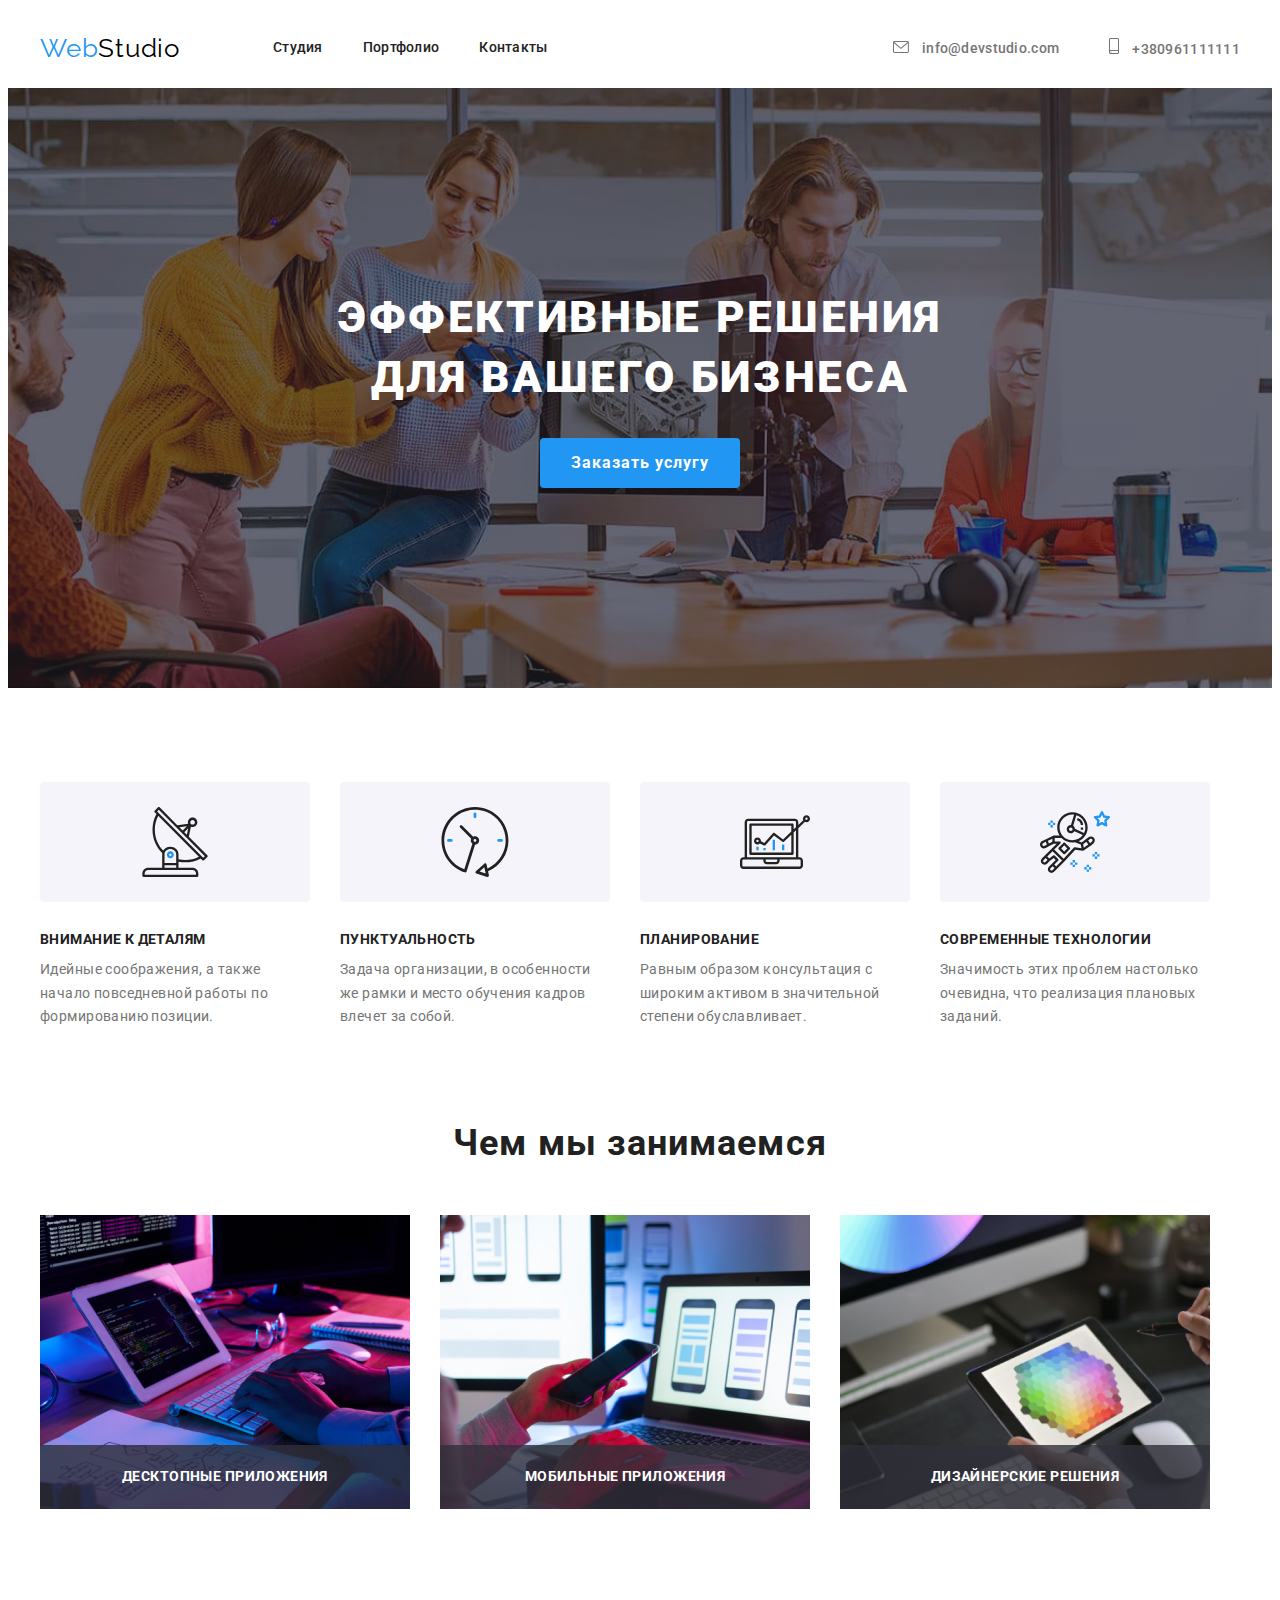
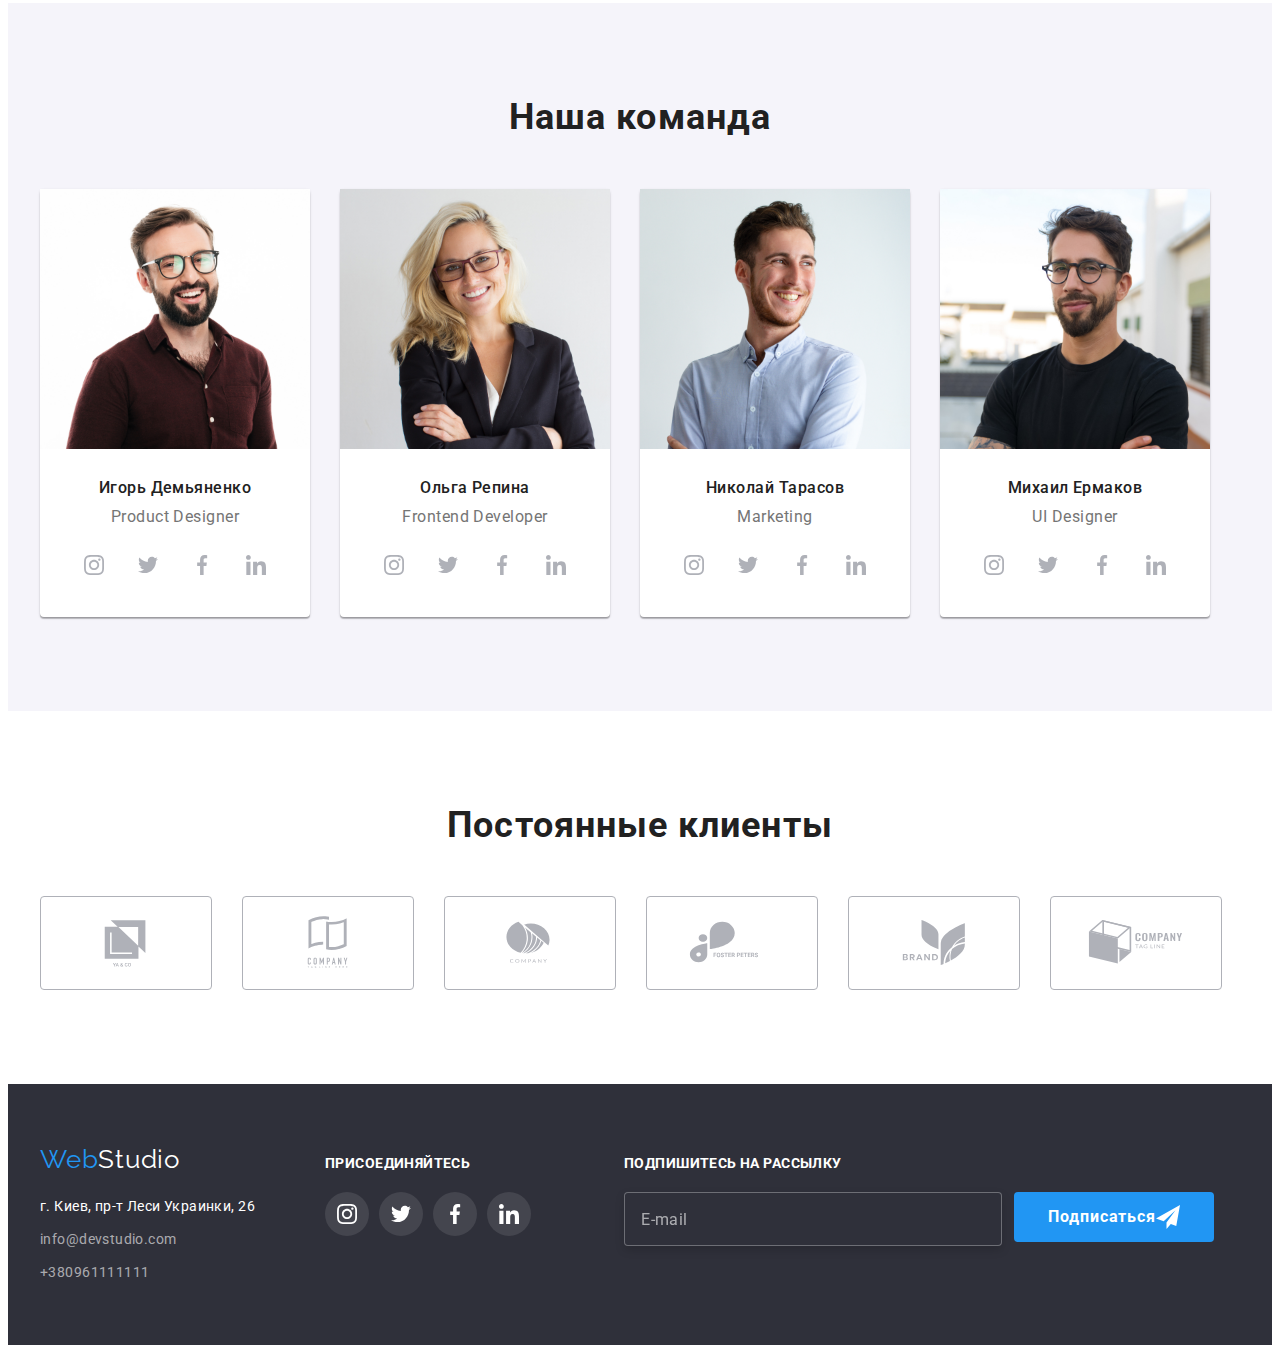
<file: index.html>
<!DOCTYPE html>
<html lang="ru">
  <head>
    <meta charset="UTF-8" />
    <meta http-equiv="X-UA-Compatible" content="IE=edge" />
    <meta name="viewport" content="width=device-width, initial-scale=1.0" />
    <title>Студия</title>
    <link
      rel="stylesheet"
      href="https://cdnjs.cloudflare.com/ajax/libs/modern-normalize/1.1.0/modern-normalize.min.css"
      integrity="sha512-wpPYUAdjBVSE4KJnH1VR1HeZfpl1ub8YT/NKx4PuQ5NmX2tKuGu6U/JRp5y+Y8XG2tV+wKQpNHVUX03MfMFn9Q=="
      crossorigin="anonymous"
      referrerpolicy="no-referrer"
    />
    <link rel="preconnect" href="https://fonts.googleapis.com" />
    <link rel="preconnect" href="https://fonts.gstatic.com" crossorigin />
    <link
      href="https://fonts.googleapis.com/css2?family=Oleo+Script&family=Raleway:wght@700&family=Roboto:wght@400;500;700;900&display=swap"
      rel="stylesheet"
    />
    <link
    rel="stylesheet"
    href="https://cdnjs.cloudflare.com/ajax/libs/animate.css/4.1.1/animate.min.css"
    />

    <link rel="stylesheet" href="./css/style.css" />
  </head>
  <body>
    <!--Header-->
      <header class="header">
      <div class="line-header">
      <div class="container main-nav">
        <a href="" class="logo link animate__animated animate__heartBeat">
            <span class="logo-blue">Web</span>Studio</a>
        <nav class="site-nav">
          <ul class="nav-list list">
            <li class="item">
              <a href="" class="nav-link underline link">Студия</a>
            </li>
            <li class="item">
              <a href="./portfolio.html" class="nav-link underline link">Портфолио</a>
            </li>
            <li class="item">
              <a href="" class="nav-link underline link">Контакты</a>
            </li>
          </ul>
        </nav>
        <ul class="contacts-list list">
          <li class="item">
            <a href="mailto:info@devstudio.com" class="contacts-link link"
              >
                      <svg class="contacts-icon" width="16" height="12">
                        <use href="./images/icons.svg#icon-envelope"></use>
                      </svg>
              info@devstudio.com</a
            >
          </li>
          <li class="item">
            <a href="tel:+380961111111" class="contacts-link link"
              > 
              <svg class="contacts-icon" width="10" height="16">
                        <use href="./images/icons.svg#icon-smartphone"></use>
                      </svg>
              +380961111111</a
            >
          </li>
        </ul
        </div> 
        </div>
    </header>

    <main>
      <!--Hero-->
      <div>
        <section class="hero">
          <div class="container">
            <div class="hero-content">
            <h1 class="hero-title">ЭФФЕКТИВНЫЕ РЕШЕНИЯ ДЛЯ ВАШЕГО БИЗНЕСА</h1>
            <button type="button" class="hero-button" data-modal-open>Заказать услугу</button>
            </div>
          </div>
        </section>
      </div>

      <!--About-->
      <section class="about">
        <div class="container">
          <ul class="about-list list">
            <li class="about-item">
              <div class="about-box">
              <svg class="about-icon" width="70" height="70">
                        <use href="./images/icons.svg#icon-antenna"></use>
                      </svg>
                      </div>
              <h3 class="about-title">ВНИМАНИЕ К ДЕТАЛЯМ</h3>
              <p class="about-text">
                Идейные соображения, а также начало повседневной работы по
                формированию позиции.
              </p>
            </li>
            <li class="about-item">
              <div class="about-box">
              <svg class="about-icon" width="70" height="70">
                        <use href="./images/icons.svg#icon-clock"></use>
                      </svg>
                      </div>
              <h3 class="about-title">ПУНКТУАЛЬНОСТЬ</h3>
              <p class="about-text">
                Задача организации, в особенности же рамки и место обучения
                кадров влечет за собой.
              </p>
            </li>
            <li class="about-item">
              <div class="about-box">
              <svg class="about-icon" width="70" height="70">
                        <use href="./images/icons.svg#icon-diagram"></use>
                      </svg>
                      </div>
              <h3 class="about-title">ПЛАНИРОВАНИЕ</h3>
              <p class="about-text">
                Равным образом консультация с широким активом в значительной
                степени обуславливает.
              </p>
            </li>
            <li class="about-item">
              <div class="about-box">
              <svg class="about-icon" width="70" height="70">
                        <use href="./images/icons.svg#icon-astronaut"></use>
                      </svg>
                      </div>
              <h3 class="about-title">СОВРЕМЕННЫЕ ТЕХНОЛОГИИ</h3>
              <p class="about-text">
                Значимость этих проблем настолько очевидна, что реализация
                плановых заданий.
              </p>
            </li>
          </ul>
        </div>
      </section>
      <!--Skills-->
      <section class="skills">
        <div class="container">
          <h2 class="skills-title test">Чем мы занимаемся</h2>
          <ul class="skills-list list">
            <li class="skills-item">
              <img src="./images/box1.jpg" alt="box1" width="370" />
              <p class="skills-top-text">ДЕСКТОПНЫЕ ПРИЛОЖЕНИЯ</p>
            </li>
            <li class="skills-item">
              <img src="./images/box2.jpg" alt="box2" width="370" />
              <p class="skills-top-text">МОБИЛЬНЫЕ ПРИЛОЖЕНИЯ</p>
            </li>
            <li class="skills-item">
              <img src="./images/box3.jpg" alt="box3" width="370" />
              <p class="skills-top-text">ДИЗАЙНЕРСКИЕ РЕШЕНИЯ</p>
            </li>
          </ul>
        </div>
      </section>

      <!--Team-->

      <section class="team">
        <div class="container">
          <h2 class="team-title">Наша команда</h2>
          <ul class="team-list list">
            <li class="team-item">
              <img src="./images/team1.jpg" alt="team1" width="270" />
                <div class="team-container">
              <h3 class="team-name">Игорь Демьяненко</h3>
              <p class="team-text">Product Designer</p>
              <ul class="team-socials-list list">
                  <li class="team-socials-item">
                    <a href="" class="team-socials-link">
                      <svg class="team-socials-icon" width="20" height="20">
                        <use href="./images/icons.svg#icon-instagram"></use>
                      </svg>
                    </a>
                  </li>
                  <li class="team-socials-item">
                    <a href="" class="team-socials-link">
                      <svg class="team-socials-icon" width="20" height="20">
                        <use href="./images/icons.svg#icon-twitter"></use>
                      </svg>
                    </a>
                    </a>
                  </li>
                  <li class="team-socials-item">
                    <a href="" class="team-socials-link">
                      <svg class="team-socials-icon" width="20" height="20">
                        <use href="./images/icons.svg#icon-facebook"></use>
                      </svg>
                    </a>
                  </li>
                  <li class="team-socials-item">
                    <a href="" class="team-socials-link">
                      <svg class="team-socials-icon" width="20" height="20">
                        <use href="./images/icons.svg#icon-linkedin"></use>
                      </svg>
                    </a>
                  </li>
                </ul>
              </div>
            </li>
            <li class="team-item">
              <img src="./images/team2.jpg" alt="team2" width="270" />
              <div class="team-container">
              <h3 class="team-name">Ольга Репина</h3>
              <p class="team-text">Frontend Developer</p>
               <ul class="team-socials-list list">
                  <li class="team-socials-item">
                    <a href="" class="team-socials-link">
                      <svg class="team-socials-icon" width="20" height="20">
                        <use href="./images/icons.svg#icon-instagram"></use>
                      </svg>
                    </a>
                  </li>
                  <li class="team-socials-item">
                    <a href="" class="team-socials-link">
                      <svg class="team-socials-icon" width="20" height="20">
                        <use href="./images/icons.svg#icon-twitter"></use>
                      </svg>
                    </a>
                    </a>
                  </li>
                  <li class="team-socials-item">
                    <a href="" class="team-socials-link">
                      <svg class="team-socials-icon" width="20" height="20">
                        <use href="./images/icons.svg#icon-facebook"></use>
                      </svg>
                    </a>
                  </li>
                  <li class="team-socials-item">
                    <a href="" class="team-socials-link">
                      <svg class="team-socials-icon" width="20" height="20">
                        <use href="./images/icons.svg#icon-linkedin"></use>
                      </svg>
                    </a>
                  </li>
                </ul>
              </div>
            </li>
            <li class="team-item">
              <img src="./images/team3.jpg" alt="team3" width="270" />
              <div class="team-container">
              <h3 class="team-name">Николай Тарасов</h3>
              <p class="team-text">Marketing</p>
               <ul class="team-socials-list list">
                  <li class="team-socials-item">
                    <a href="" class="team-socials-link">
                      <svg class="team-socials-icon" width="20" height="20">
                        <use href="./images/icons.svg#icon-instagram"></use>
                      </svg>
                    </a>
                  </li>
                  <li class="team-socials-item">
                    <a href="" class="team-socials-link">
                      <svg class="team-socials-icon" width="20" height="20">
                        <use href="./images/icons.svg#icon-twitter"></use>
                      </svg>
                    </a>
                    </a>
                  </li>
                  <li class="team-socials-item">
                    <a href="" class="team-socials-link">
                      <svg class="team-socials-icon" width="20" height="20">
                        <use href="./images/icons.svg#icon-facebook"></use>
                      </svg>
                    </a>
                  </li>
                  <li class="team-socials-item">
                    <a href="" class="team-socials-link">
                      <svg class="team-socials-icon" width="20" height="20">
                        <use href="./images/icons.svg#icon-linkedin"></use>
                      </svg>
                    </a>
                  </li>
                </ul>
              </div>
            </li>
            <li class="team-item">
              <img src="./images/team4.jpg" alt="team4" width="270" />
              <div class="team-container">
              <h3 class="team-name">Михаил Ермаков</h3>
              <p class="team-text">UI Designer</p>
                <ul class="team-socials-list list">
                  <li class="team-socials-item">
                    <a href="" class="team-socials-link">
                      <svg class="team-socials-icon" width="20" height="20">
                        <use href="./images/icons.svg#icon-instagram"></use>
                      </svg>
                    </a>
                  </li>
                  <li class="team-socials-item">
                    <a href="" class="team-socials-link">
                      <svg class="team-socials-icon" width="20" height="20">
                        <use href="./images/icons.svg#icon-twitter"></use>
                      </svg>
                    </a>
                    </a>
                  </li>
                  <li class="team-socials-item">
                    <a href="" class="team-socials-link">
                      <svg class="team-socials-icon" width="20" height="20">
                        <use href="./images/icons.svg#icon-facebook"></use>
                      </svg>
                    </a>
                  </li>
                  <li class="team-socials-item">
                    <a href="" class="team-socials-link">
                      <svg class="team-socials-icon" width="20" height="20">
                        <use href="./images/icons.svg#icon-linkedin"></use>
                      </svg>
                    </a>
                  </li>
                </ul>
              </div>
            </li>
          </ul>
        </div>
      </section>

      <!--Clients-->
<section class="clients">
  <div class="container">
<h2 class="clients-title">Постоянные клиенты</h2>
<ul class="clients-list list">
  <li class="clients-item"><a href="" class="clients-link link">
    <svg class="clients-icon" width="106" height="60">
                        <use href="./images/icons.svg#icon-Logo-1"></use>
                      </svg>
  </a></li>
  <li class="clients-item"><a href="" class="clients-link link">
    <svg class="clients-icon" width="106" height="60">
                        <use href="./images/icons.svg#icon-Logo-2"></use>
                      </svg>
  </a></li>
  <li class="clients-item"><a href="" class="clients-link link">
    <svg class="clients-icon" width="106" height="60">
                        <use href="./images/icons.svg#icon-Logo-3"></use>
                      </svg>
  </a></li>
  <li class="clients-item"><a href="" class="clients-link link">
    <svg class="clients-icon" width="106" height="60">
                        <use href="./images/icons.svg#icon-Logo-4"></use>
                      </svg>
  </a></li>
  <li class="clients-item"><a href="" class="clients-link link">
    <svg class="clients-icon" width="106" height="60">
                        <use href="./images/icons.svg#icon-Logo-5"></use>
                      </svg>
  </a></li>
  <li class="clients-item"><a href="" class="clients-link link">
    <svg class="clients-icon" width="106" height="60">
                        <use href="./images/icons.svg#icon-Logo-6"></use>
                      </svg>
  </a></li>
</ul>
</div>
</section>
    </main>


    <!--Footer-->
    <footer class="footer">
      <div class="container">
        <div>
        <a href="" class="footer-logo link">
          <span class="footer-logo-blue">Web</span>Studio</a
        >
        <address class="address">
          <ul class="footer-list list">
            <li class="address-item">
              <a
                href="https://goo.gl/maps/j3uw5iCqaWnNKHZF9"
                class="footer-address link"
                >г. Киев, пр-т Леси Украинки, 26</a
              >
            </li>
            <li class="address-item">
              <a href="mailto:info@devstudio.com" class="footer-contacts link"
                >info@devstudio.com</a
              >
            </li>
            <li class="address-item">
              <a href="tel:+380961111111" class="footer-contacts link"
                >+380961111111</a
              >
            </li>
          </ul>
        </address>
        </div>
        <div class="footer-socials">
          <p class="footer-socials-text">ПРИСОЕДИНЯЙТЕСЬ</p>
          <ul class="footer-socials-list list">
            <li class="footer-socials-item"><a href="" class="footer-socials-link link">
              <svg class="footer-socials-icon" width="20" height="20">
                        <use href="./images/icons.svg#icon-instagram"></use>
                      </svg>
            </a></li>
            <li class="footer-socials-item"><a href="" class="footer-socials-link link">
              <svg class="footer-socials-icon" width="20" height="20">
                        <use href="./images/icons.svg#icon-twitter"></use>
                      </svg>
            </a></li>
            <li class="footer-socials-item"><a href="" class="footer-socials-link link">
              <svg class="footer-socials-icon" width="20" height="20">
                        <use href="./images/icons.svg#icon-facebook"></use>
                      </svg>
            </a></li>
            <li class="footer-socials-item"><a href="" class="footer-socials-link link">
              <svg class="footer-socials-icon" width="20" height="20">
                        <use href="./images/icons.svg#icon-linkedin"></use>
                      </svg>
            </a></li>
          </ul>
        </div>
        <div class="footer-subscribe">
          <p class="subscribe-text">ПОДПИШИТЕСЬ НА РАССЫЛКУ</p>
    
          <form action="">
            <div class="subscribe-form">
            <label for="email"></label>
            <input class="subscribe-input" type="email" name="email" id="email" placeholder="E-mail">
            <div class="btn-wraper">
            <button type="submit" class="subscribe-button">Подписаться<svg class="subscribe-button-icon" width="24" height="24">
                        <use href="./images/icons.svg#icon-send"></use>
                      </svg>
                      
            </button>
            </div>
            </div>
          </form>
        </div>
      </div>
    </footer>
    <!-- Modal -->
    <div class="backdrop is-hidden" data-modal>
      <div class="modal">
        <button type="button" class="modal-close-btn" data-modal-close>
          <svg class="modal-close-icon" width="11" height="11">
                        <use href="./images/icons.svg#icon-close"></use>
                      </svg>
        </button>
        <p class="modal-title">Оставьте свои данные, мы вам перезвоним</p>
        <form> 
          <div class="modal-field">
          <label for="user-name" class="modal-label">Имя</label>
          <div class="input-wrap">
          <input type="text" class="modal-input" name="user-name" placeholder=" " required id="user-name">
          <svg class="modal-icon" width="18" height="18">
                        <use href="./images/icons.svg#icon-person-black"></use>
                      </svg>
                      </div>
</div>
<div class="modal-field">
          <label for="user-tel" class="modal-label">Телефон</label>
          <div class="input-wrap">
          <input type="tel" class="modal-input" name="user-tel" placeholder=" " required id="user-tel">
          <svg class="modal-icon" width="18" height="18">
                        <use href="./images/icons.svg#icon-phone-black"></use>
                      </svg>
                      </div>
</div>
<div class="modal-field">
          <label for="user-email" class="modal-label">Почта</label>
          <div class="input-wrap">
          <input type="email" class="modal-input" name="user-email" placeholder=" " required id="user-mail">
          <svg class="modal-icon" width="18" height="18">
                        <use href="./images/icons.svg#icon-email-black"></use>
                      </svg>
                      </div>
          </div>

          <div class="modal-field">
          <label for="user-text" class="modal-label">Комментарий</label>
          <textarea  name="user-text" id="user-text" class="modal-text" placeholder="Введите текст"></textarea>
          </div>

          <div class="modal-field">
          <input type="checkbox" name="policy" value="true" id="policy" class="modal-check visually-hidden">
          <label for="policy" class="check-text" >Соглашаюсь с рассылкой и принимаю <a href="" class="check-text-link" >Условия договора</a></label>
          </div>

          <button type="submit" class="modal-btn button">Отправить</button>
        </form>
      </div>
    </div>
    <script src="./js/modal.js"></script>
  </body>
</html>
</file>
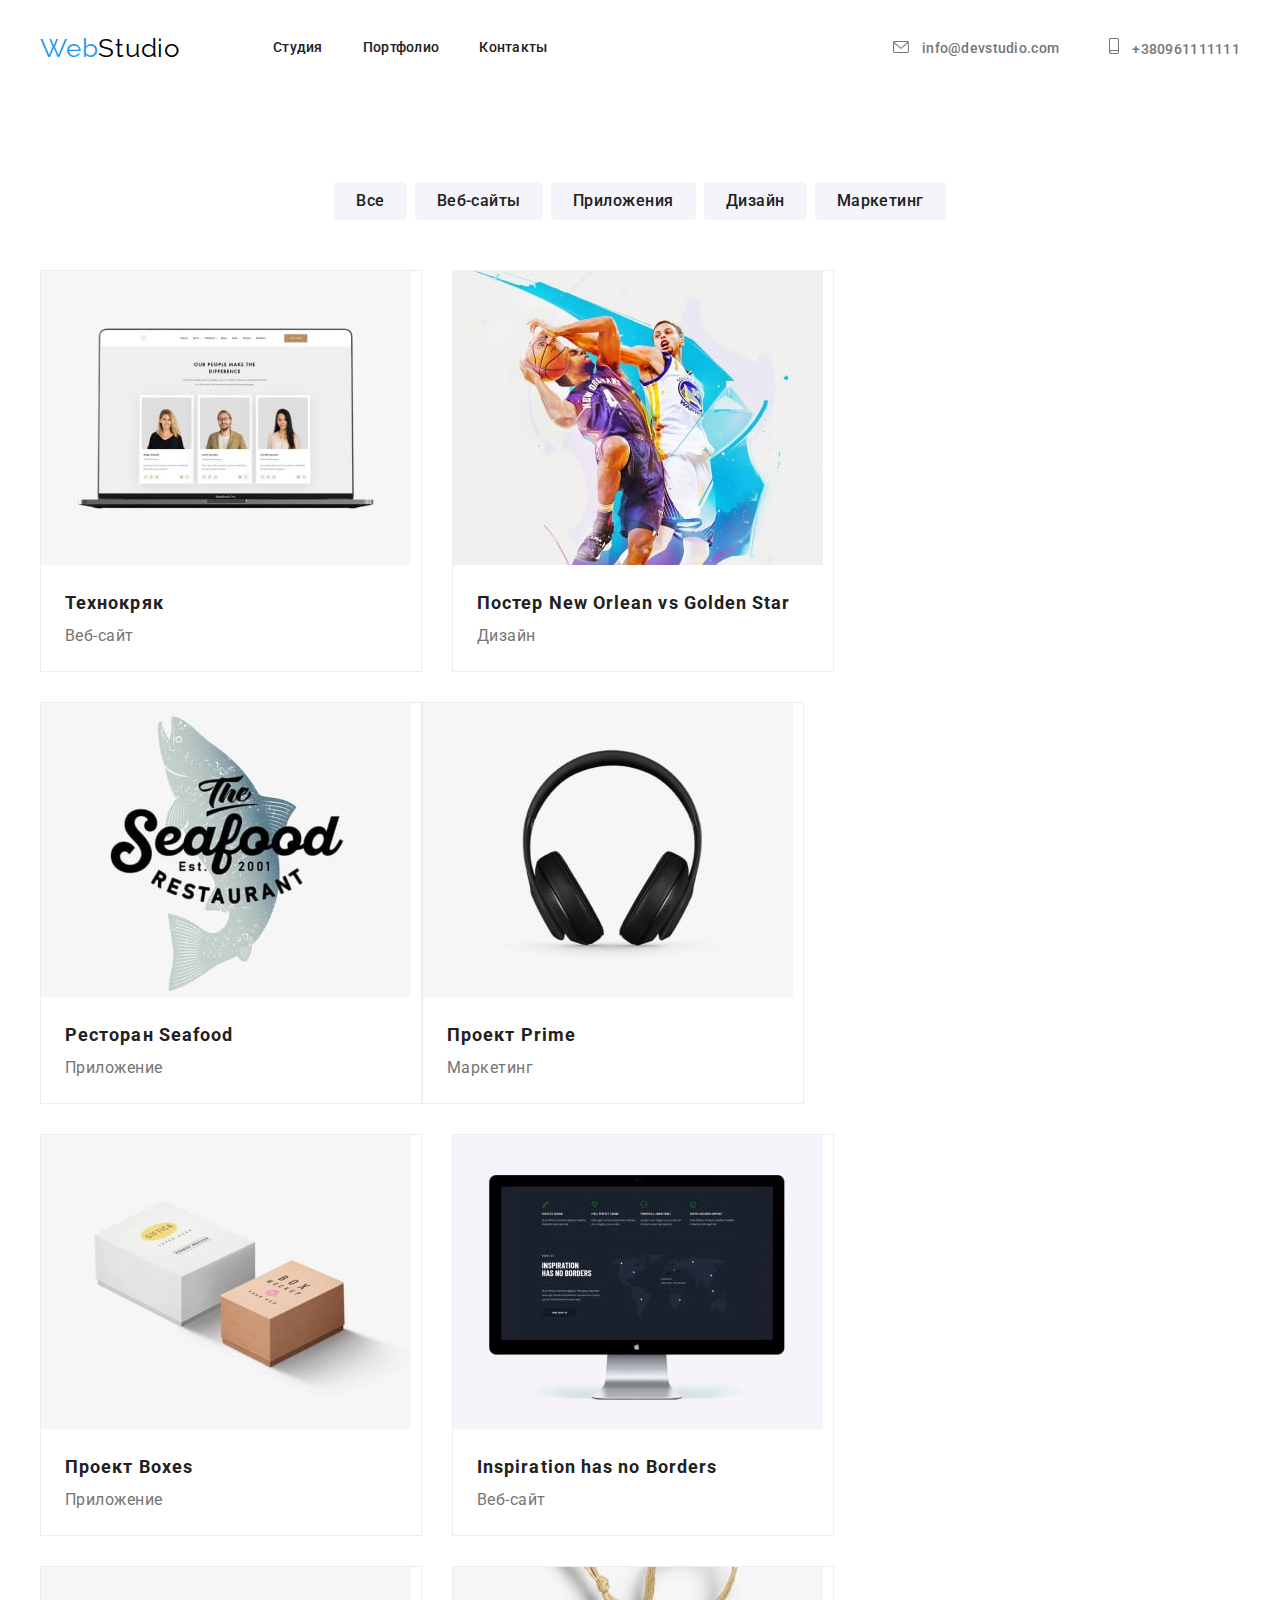
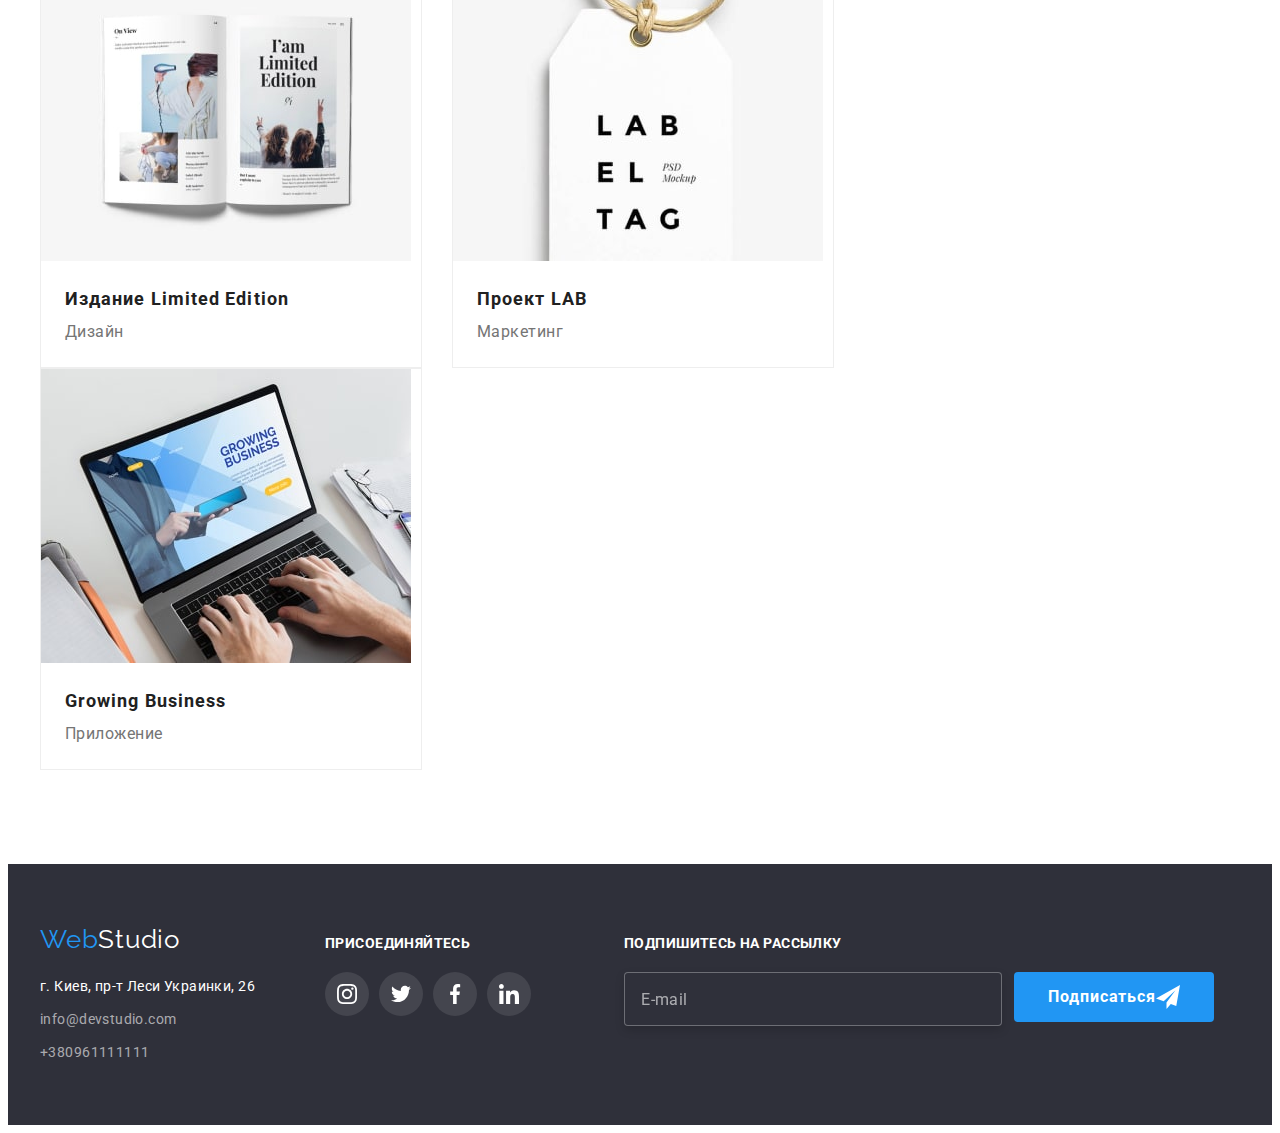
<file: portfolio.html>
<!DOCTYPE html>
<html lang="ru">
  <head>
    <meta charset="UTF-8" />
    <meta http-equiv="X-UA-Compatible" content="IE=edge" />
    <meta name="viewport" content="width=device-width, initial-scale=1.0" />
    <title>Портфолио</title>
    <link
      rel="stylesheet"
      href="https://cdnjs.cloudflare.com/ajax/libs/modern-normalize/1.1.0/modern-normalize.min.css"
      integrity="sha512-wpPYUAdjBVSE4KJnH1VR1HeZfpl1ub8YT/NKx4PuQ5NmX2tKuGu6U/JRp5y+Y8XG2tV+wKQpNHVUX03MfMFn9Q=="
      crossorigin="anonymous"
      referrerpolicy="no-referrer"
    />
    <link rel="preconnect" href="https://fonts.googleapis.com" />
    <link rel="preconnect" href="https://fonts.gstatic.com" crossorigin />
    <link
      href="https://fonts.googleapis.com/css2?family=Oleo+Script&family=Raleway:wght@700&family=Roboto:wght@400;500;700;900&display=swap"
      rel="stylesheet"
    />
<link
    rel="stylesheet"
    href="https://cdnjs.cloudflare.com/ajax/libs/animate.css/4.1.1/animate.min.css"
  />

    <link rel="stylesheet" href="./css/style.css" />
  </head>
  <body>
    <!--Header-->
    <header class="header-portfolio">
      <div class="line-header">
      <div class="container main-nav">
        <a href="" class="logo link animate__animated animate__heartBeat">
            <span class="logo-blue">Web</span>Studio</a
          >
        <nav class="site-nav">
          <ul class="nav-list list">
            <li class="item">
              <a href="./index.html" class="nav-link underline link">Студия</a>
            </li>
            <li class="item">
              <a href="" class="nav-link underline link">Портфолио</a>
            </li>
            <li class="item">
              <a href="" class="nav-link underline link">Контакты</a>
            </li>
          </ul>
        </nav>
        <ul class="contacts-list list">
          <li class="item">
            <a href="mailto:info@devstudio.com" class="contacts-link link"
              >
                      <svg class="contacts-icon" width="16" height="12">
                        <use href="./images/icons.svg#icon-envelope"></use>
                      </svg>
              info@devstudio.com</a
            >
          </li>
          <li class="item">
            <a href="tel:+380961111111" class="contacts-link link"
              > 
              <svg class="contacts-icon" width="10" height="16">
                        <use href="./images/icons.svg#icon-smartphone"></use>
                      </svg>
              +380961111111</a
            >
          </li>
        </ul
        </div> 
        </div>
    </header>

    <!----Проекты---->

    <main>
      <section class="portfolio">
        <div class="container">
        <h1 class="visually-hidden"">Наши проекты</h1>
        <ul class='projects-nav list'>
          <li class="item"><button type="button" class="button">Все</button></li>
          <li class="item"><button type="button" class="button">Веб-сайты</button></li>
          <li class="item"><button type="button" class="button">Приложения</button></li>
          <li class="item"><button type="button" class="button">Дизайн</button></li>
          <li class="item"><button type="button" class="button">Маркетинг</button></li>
        </ul>
      
        <ul class="projects-link list">
          <li class="item">
            <a href="" class="link">
              <div class="projects-top-wrap">
              <img src="./images/project-1.jpeg" alt="Ноутбук" width="370" />
              <p class="projects-top-text">Ресурс предлагает комплексные предложения с разным уровнем функционала и сервисов. Все это позволит посетителю получить исчерпывающие сведения о компании или частном лице.</p>
            </div>
              <div class="projects-container">
              <h3 class="link-title">Технокряк</h3>
              <p class="type-project">Веб-сайт</p>
              </div>
            </a>
          </li>
          <li class="item">
            <a href="" class="link">
              <div class="projects-top-wrap">
              <img src="./images/project-2.jpeg" alt="Постер баскетболистов" width="370" />
              <p class="projects-top-text">Ресурс предлагает комплексные предложения с разным уровнем функционала и сервисов. Все это позволит посетителю получить исчерпывающие сведения о компании или частном лице.</p>
            </div>
              <div class="projects-container">
              <h3 class="link-title">Постер New Orlean vs Golden Star</h3>
              <p class="type-project">Дизайн</p>
              </div>
            </a>
          </li>

          <li class="item">
            <a href="" class="link">
              <div class="projects-top-wrap">
              <img src="./images/project-3.jpeg" alt="Название ресторана" width="370" />
              <p class="projects-top-text">Ресурс предлагает комплексные предложения с разным уровнем функционала и сервисов. Все это позволит посетителю получить исчерпывающие сведения о компании или частном лице.</p>
            </div>
              <div class="projects-container">
              <h3 class="link-title">Ресторан Seafood</h3>
              <p class="type-project">Приложение</p>
              </div>
            </a>
          </li>
          <li class="item">
            <a href="" class="link">
              <div class="projects-top-wrap">
              <img src="./images/project-4.jpeg" alt="Наушники" width="370" />
              <p class="projects-top-text">Ресурс предлагает комплексные предложения с разным уровнем функционала и сервисов. Все это позволит посетителю получить исчерпывающие сведения о компании или частном лице.</p>
            </div>
              <div class="projects-container">
              <h3 class="link-title">Проект Prime</h3>
              <p class="type-project">Маркетинг</p>
              </div>
            </a>
          </li>
          <li class="item">
            <a href="" class="link">
              <div class="projects-top-wrap">
              <img src="./images/project-5.jpeg" alt="Коробки" width="370" />
              <p class="projects-top-text">Ресурс предлагает комплексные предложения с разным уровнем функционала и сервисов. Все это позволит посетителю получить исчерпывающие сведения о компании или частном лице.</p>
            </div>
              <div class="projects-container">
              <h3 class="link-title">Проект Boxes</h3>
              <p class="type-project">Приложение</p>
              </div>
            </a>
          </li>
          <li class="item">
            <a href="" class="link">
              <div class="projects-top-wrap">
              <img src="./images/project-6.jpeg" alt="Монитор" width="370" />
              <p class="projects-top-text">Ресурс предлагает комплексные предложения с разным уровнем функционала и сервисов. Все это позволит посетителю получить исчерпывающие сведения о компании или частном лице.</p>
            </div>
              <div class="projects-container test">
              <h3 class="link-title">Inspiration has no Borders</h3>
              <p class="type-project">Веб-сайт</p>
              </div>
            </a>
          </li>
          <li class="item">
            <a href="" class="link">
              <div class="projects-top-wrap">
              <img src="./images/project-7.jpeg" alt="Книга" width="370" />
              <p class="projects-top-text">Ресурс предлагает комплексные предложения с разным уровнем функционала и сервисов. Все это позволит посетителю получить исчерпывающие сведения о компании или частном лице.</p>
            </div>
              <div class="projects-container">
              <h3 class="link-title">Издание Limited Edition</h3>
              <p class="type-project">Дизайн</p>
              </div>
            </a>
          </li>
          <li class="item">
            <a href="" class="link">
              <div class="projects-top-wrap">
              <img src="./images/project-8.jpeg" alt="Стикер" width="370" />
              <p class="projects-top-text">Ресурс предлагает комплексные предложения с разным уровнем функционала и сервисов. Все это позволит посетителю получить исчерпывающие сведения о компании или частном лице.</p>
            </div>
              <div class="projects-container">
              <h3 class="link-title">Проект LAB</h3>
              <p class="type-project">Маркетинг</p>
              </div>
            </a>
          </li>
          <li class="item">
            <a href="" class="link">
              <div class="projects-top-wrap">
              <img src="./images/project-9.jpeg" alt="Ноутбук" width="370" />
              <p class="projects-top-text">Ресурс предлагает комплексные предложения с разным уровнем функционала и сервисов. Все это позволит посетителю получить исчерпывающие сведения о компании или частном лице.</p>
            </div>
              <div class="projects-container">
              <h3 class="link-title">Growing Business</h3>
              <p class="type-project">Приложение</p>
              </div>
            </a>
          </li>
        </ul>
        </div>
      </section>
    </main>

    <!--Footer-->
    <footer class="footer">
      <div class="container">
        <div>
        <a href="" class="footer-logo link">
          <span class="footer-logo-blue">Web</span>Studio</a
        >
        <address class="address">
          <ul class="footer-list list">
            <li class="address-item">
              <a
                href="https://goo.gl/maps/j3uw5iCqaWnNKHZF9"
                class="footer-address link"
                >г. Киев, пр-т Леси Украинки, 26</a
              >
            </li>
            <li class="address-item">
              <a href="mailto:info@devstudio.com" class="footer-contacts link"
                >info@devstudio.com</a
              >
            </li>
            <li class="address-item">
              <a href="tel:+380961111111" class="footer-contacts link"
                >+380961111111</a
              >
            </li>
          </ul>
        </address>
        </div>
        <div class="footer-socials">
          <p class="footer-socials-text">ПРИСОЕДИНЯЙТЕСЬ</p>
          <ul class="footer-socials-list list">
            <li class="footer-socials-item"><a href="" class="footer-socials-link link">
              <svg class="footer-socials-icon" width="20" height="20">
                        <use href="./images/icons.svg#icon-instagram"></use>
                      </svg>
            </a></li>
            <li class="footer-socials-item"><a href="" class="footer-socials-link link">
              <svg class="footer-socials-icon" width="20" height="20">
                        <use href="./images/icons.svg#icon-twitter"></use>
                      </svg>
            </a></li>
            <li class="footer-socials-item"><a href="" class="footer-socials-link link">
              <svg class="footer-socials-icon" width="20" height="20">
                        <use href="./images/icons.svg#icon-facebook"></use>
                      </svg>
            </a></li>
            <li class="footer-socials-item"><a href="" class="footer-socials-link link">
              <svg class="footer-socials-icon" width="20" height="20">
                        <use href="./images/icons.svg#icon-linkedin"></use>
                      </svg>
            </a></li>
          </ul>
        </div>
        <div class="footer-subscribe">
          <p class="subscribe-text">ПОДПИШИТЕСЬ НА РАССЫЛКУ</p>
    
          <form action="">
            <div class="subscribe-form">
            <label for="email"></label>
            <input class="subscribe-input" type="email" name="email" id="email" placeholder="E-mail">
            <div class="btn-wraper">
            <button type="submit" class="subscribe-button">Подписаться<svg class="subscribe-button-icon" width="24" height="24">
                        <use href="./images/icons.svg#icon-send"></use>
                      </svg>
                      
            </button>
            </div>
            </div>
           
          </form>
        </div>
      </div>
    </footer>
    
  </body>
</html>
</file>
<file: css/style.css>
:root {
  --accent-color: #2196f3;
  --primary-color-text: #212121;
  --secondary-color-text: #757575;
}

body {
  background-color: white;
  font-family: "Roboto", "Oleo Script", sans-serif;
  list-style: none;
}
p,
h1,
h2,
h3,
h4,
h5,
h6 {
  margin: 0;
  padding-left: 0;
}

ul,
ol {
  margin: 0;
  padding: 0;
}

button {
  cursor: pointer;
}

img {
  display: block;
}

.visually-hidden {
  position: absolute;
  white-space: nowrap;
  width: 1px;
  height: 1px;
  overflow: hidden;
  border: 0;
  padding: 0;
  clip: rect(0 0 0 0);
  clip-path: inset(50%);
  margin: -1px;
}

.container {
  width: 1200px;
  padding-left: 15px;
  padding-right: 15px;
  margin: 0 auto;
}
.link {
  text-decoration: none;
}

.list {
  list-style: none;
}

/*------HEADER------*/

.main-nav {
  display: flex;
  align-items: center;
  border: border: 1px solid red;
}

.logo {
  font-family: "Raleway", sans-serif;
  color: black;
  font-size: 26px;
  line-height: 1.19;
  letter-spacing: 0.03em;
}

.logo-blue {
  font-family: "Raleway";
  color: var(--accent-color);
  font-size: 26px;
  line-height: 1.19;
}

.nav-list {
  display: flex;
  margin-left: 93px;
}

.nav-list .item:not(last-child) {
  margin-right: 40px;
}

.nav-list .nav-link {
  display: block;
  padding-top: 32px;
  padding-bottom: 32px;

  font-weight: 500;
  color: var(--primary-color-text);
  font-size: 14px;
  line-height: 1.14;
  letter-spacing: 0.02em;  

  position: relative;

  transition-property: color;
  transition-duration: 250ms;
  transition-timing-function: cubic-bezier(0.4, 0, 0.2, 1);


}
.nav-list .nav-link:hover,
.nav-list .nav-link:focus 
  
{ color: var(--accent-color);
}

.nav-link.underline::after {
  content: '' ;
  position: absolute;
  width: 100%;
  height: 4px;

  background-color: var(--accent-color);
  border-radius: 2px;
  left: 0;
  bottom: 0;
  opacity: 0;

  transition-property: opacity;
  transition-duration: 250ms;
  transition-timing-function: cubic-bezier(0.4, 0, 0.2, 1);  
}

.nav-link.underline:hover::after,
.nav-link.underline:focus::after {
  opacity: 1;
}

.contacts-list {
  display: flex;
  margin-left: auto;
}

.contacts-list .item + .item {
  margin-left: 50px;
}
.contacts-list .contacts-link {
  color: var(--secondary-color-text);
  font-weight: 500;
  font-size: 14px;
  line-height: 1.14;
  letter-spacing: 0.02em;

  transition-property: color;
  transition-duration: 250ms;
  transition-timing-function: cubic-bezier(0.4, 0, 0.2, 1);
}

.contacts-list .contacts-link:hover,
.contacts-list .contacts-link:focus {
  color: var(--accent-color);
}

.contacts-icon {
  margin-right: 10px;
fill: currentColor; }


/* --------HERO------- */
.hero {
  background-color: #2f303a;
  background-image: linear-gradient(rgba(47, 48, 58, 0.4),rgba(47, 48, 58, 0.4)),
   url(../images/hero-bg.jpeg);
  background-repeat: no-repeat;
  background-position: center;
  background-size: cover;
  max-width: 1600px;
  text-align: center;
  padding-top: 200px;
  padding-bottom: 200px;
  margin-left: auto;
  margin-right: auto;
}
.hero-title {
  color: white;
  font-weight: 900;
  font-size: 44px;
  line-height: 1.36;
  letter-spacing: 0.06em;
  text-transform: uppercase;

  max-width: 696px;
  margin-right: 252px;
  margin-bottom: 30px;
  margin-left: 252px;
}
.hero-button {
  display: inline-block;
  background-color: var(--accent-color);
  font-family: "Roboto";
  font-weight: 700;
  color: white;
  min-width: 200px;
  height: 50px;

  font-size: 16px;
  line-height: 1.87;
  cursor: pointer;
  letter-spacing: 0.06em;
  border-radius: 4px;
  border: 0;
}

/* ------About------- */
.about {
  padding-top: 94px;
  padding-bottom: 47px;
}

.about-list {
  display: flex;
}
.about-item {width: 270px
  ;}

.about-item:not(:last-child) {
  margin-right: 30px;
}

.about-top-text {
  position: absolute;
width: 205px;
height: 16px;
left: 298px;
top: 1462px;

font-family: 'Roboto';
font-weight: 700;
font-size: 14px;
line-height: 1.14
text-align: center;
letter-spacing: 0.03em;
text-transform: uppercase;

color: #FFFFFF;
}

.about-box {
  width: 270px;
  height: 120px;
  background: #F5F4FA;
  border-radius: 4px;
  margin-bottom: 30px;
  display: flex;
  align-items: center;
  justify-content: center;
}

.about-title {
  margin-bottom: 10px;
  color: var(--primary-color-text);
  font-weight: 700;
  font-size: 14px;
  line-height: 1.14;
  letter-spacing: 0.03em;
}
.about-text {
  color: var(--secondary-color-text);
  font-size: 14px;
  line-height: 1.71;
  letter-spacing: 0.03em;
}

/* Skills */
.skills {
  padding-top: 47px;
  padding-bottom: 94px;
}
.skills-list {
  display: flex;
}

.skills-item:not(:last-child) {
  margin-right: 30px;
}

.skills-item {
  position: relative;
}

.skills-top-text {
  position: absolute;
  bottom:0;

font-family: 'Roboto';
font-weight: 700;
font-size: 14px;
line-height: 1.14;
text-align: center;
letter-spacing: 0.03em;
text-transform: uppercase;

color: white;
background-color: rgba(47, 48, 58, 0.8);
width: 100%;

padding-bottom: 24px;
padding-top: 24px;
}

.skills-title {
  margin-bottom: 50px;
  color: var(--primary-color-text);
  font-size: 36px;
  line-height: 1.16;

  text-align: center;
  letter-spacing: 0.03em;
}

/* TEAM */

.team {
  background-color: #f5f4fa;
  padding-top: 94px;
  padding-bottom: 94px;
}
.team-list {
  display: flex;
}

.team-item {
  width: 270px;
  text-align: center;
  border-radius: 4px;
  border: transparent;
  background-color: white;
  box-shadow: 0px 1px 3px rgba(0, 0, 0, 0.12), 0px 1px 1px rgba(0, 0, 0, 0.14), 0px 2px 1px rgba(0, 0, 0, 0.2);
}

.team-item:not(:last-child) {
  margin-right: 30px;
}

.team-title {
  margin-bottom: 50px;
  color: var(--primary-color-text);
  font-size: 36px;
  line-height: 1.16;
  letter-spacing: 0.03em;
  text-align: center;
}
.team-name {
  margin-bottom: 10px;

  color: var(--primary-color-text);
  font-weight: 500;
  font-size: 16px;
  line-height: 1.18;
  letter-spacing: 0.03em;
}
.team-text {
  color: var(--secondary-color-text);
  font-size: 16px;
  line-height: 1.18;
  letter-spacing: 0.03em;
  margin-bottom: 16px;
}
.team-container {padding-top: 30px;
padding-bottom: 30px;}

.team-socials-list {
  display: flex;
  justify-content: center;
}

.team-socials-item {width: 44px;
height: 44px;
margin-right: 10px;}

.team-socials-item:last-child {margin-right: 0;}


.team-socials-link {
  width: 100%;
  height: 100%;
  background-color:#FFFFFF;
  border-radius: 50%;
  display: flex;
  align-items: center;
  justify-content: center;
  color: #ffffff;

  transition-property: color, background-color;
  transition-duration: 250ms;
  transition-timing-function: cubic-bezier(0.4, 0, 0.2, 1);
}

.team-socials-icon {
  fill: #AFB1B8;
}

.team-socials-link:hover, 
.team-socials-link:focus {
  background-color:var(--accent-color);
}

.team-socials-link:hover .team-socials-icon, 
.team-socials-link:focus .team-socials-icon {
  fill: #FFFFFF;
}


/* Clients */

.clients {
  padding-top: 94px;
  padding-bottom: 94px;
  text-align: center;
}
.clients-title {
  margin-bottom: 50px;
  color: var(--primary-color-text);
  font-size: 36px;
  line-height: 1.16;
  letter-spacing: 0.03em;
  text-align: center;
}

.clients-list {
  display: flex;
}

.clients-item {
  width: 170px;
  height: 92px;
  margin-right: 30px;
  border: 1px solid #AFB1B8;
  border-radius: 4px;
  border-radius: 4px;
  fill: currentColor; 
}

.clients-item:last-child {
  margin-right: 0;
}

.clients-icon {
  fill: #AFB1B8;  

  transition-property: fill;
  transition-duration: 250ms;
  transition-timing-function: cubic-bezier(0.4, 0, 0.2, 1);
}

.clients-link {
  width: 100%;
  height: 100%;
  display: flex;
  align-items: center;
  justify-content: center;

  transition-property: border;
  transition-duration: 250ms;
  transition-timing-function: cubic-bezier(0.4, 0, 0.2, 1);

}

.clients-link:hover, 
.clients-link:focus {
  border: 1px solid var(--accent-color);
}


.clients-link:hover .clients-icon, 
.clients-link:focus .clients-icon {
  fill: var(--accent-color);
} 

/* Footer */
.footer {
  padding-top: 60px;
  padding-bottom: 60px;
  background-color: #2f303a;
}

.footer-logo {
  color: white;
  font-family: "Raleway", sans-serif;
  font-size: 26px;
  line-height: 1.19;
  letter-spacing: 0.03em;
}
.footer .footer-logo-blue {
  color: var(--accent-color);
  font-family: "Raleway", sans-serif;
  font-size: 26px;
  line-height: 1.19;
}

.footer-list {
  margin-top: 20px;
}
.footer-list .footer-address {
  color: white;
  font-family: "Roboto" sans-serif;
  font-style: normal;
  font-size: 14px;
  line-height: 1.71;
  letter-spacing: 0.03em;

  transition-property: color;
  transition-duration: 250ms;
  transition-timing-function: cubic-bezier(0.4, 0, 0.2, 1);
}

.footer-list .footer-address:hover,
.footer-list .footer-address:focus {
  color: var(--accent-color);
}

.footer-list .footer-contacts {
  color: rgba(255, 255, 255, 0.6);
  font-family: "Roboto" sans-serif;
  font-style: normal;
  font-size: 14px;
  line-height: 1.71;
  letter-spacing: 0.03em;

  transition-property: color;
  transition-duration: 250ms;
  transition-timing-function: cubic-bezier(0.4, 0, 0.2, 1);
}
.footer-list .footer-contacts:hover,
.footer-list .footer-contacts:focus{
  color: var(--accent-color);
}

.address-item:not(:last-child) {
  margin-bottom: 9px;
}

.footer .container {
  display: flex;
  align-items: baseline;
}

.footer-socials {
  align-items: baseline;
  margin-left: 70px;
}

.footer-socials-text {
  margin-bottom: 20px;
width: 144px;
font-weight: 700;
font-size: 14px;
line-height: 1.14;
letter-spacing: 0.03em;
text-transform: uppercase;
color: #FFFFFF;
}

.footer-socials-list {
  display: flex;
  justify-content: center;
}

.footer-socials-item { 
  width: 44px; 
  height: 44px;
  margin-right: 10px; 
  
}

.footer-socials-item:last-child { 
  margin-right: 0; }

.footer-socials-link {
  width: 100%;
  height: 100%;
  background-color:rgba(255, 255, 255, 0.1);
  border-radius: 50%;
  display: flex;
  align-items: center;
  justify-content: center;

  transition-property: background-color;
  transition-duration: 250ms;
  transition-timing-function: cubic-bezier(0.4, 0, 0.2, 1);
}

.footer-socials-link:hover, 
.footer-socials-link:focus {
  background-color:var(--accent-color);
}

.footer-socials-icon {
  fill: #FFFFFF;
}

.footer-subscribe {
  margin-left: 93px;
}

.subscribe-text {
  font-family: 'Roboto';
font-weight: 700;
font-size: 14px;
line-height: 1.14;
letter-spacing: 0.03em;
text-transform: uppercase;
color: #FFFFFF;
margin-bottom: 20px;
}

.subscribe-form {
  display: flex;
}

.subscribe-input {
  width: 358px;
  height: 50px;
  border: 1px solid rgba(255, 255, 255, 0.3);
  filter: drop-shadow(0px 4px 4px rgba(0, 0, 0, 0.15));
  border-radius: 4px;
  background-color: #2F303A;
  padding-left: 16px;
  
  font-family: 'Roboto';
  font-size: 16px;
  line-height: 1.25;
  letter-spacing: 0.03em;
  color: rgba(255, 255, 255, 0.6)
}

.subscribe-input:focus {
  border-color: var(--accent-color);
  outline: none;
}

.subscribe-input::placeholder {

  font-family: 'Roboto';
  font-size: 16px;
  line-height: 1.25;
  letter-spacing: 0.03em;
  color: rgba(255, 255, 255, 0.6);
}

.subscribe-button {
  width: 200px;
  height: 50px;
  margin-left: 12px;

  background: #2196F3;
  border-radius: 4px;
  border: none;

  font-family: 'Roboto';
  font-weight: 700;
  font-size: 16px;
  line-height: 1.88;

  position: absolute;
  display: flex;
  justify-content: center;
  align-items: center;
  text-align: center;
  letter-spacing: 0.06em;
  color: #FFFFFF;

  transition-property: box-shadow;
  transition-duration: 250ms;
  transition-timing-function: cubic-bezier(0.4, 0, 0.2, 1);
}

.subscribe-button:hover {
  box-shadow: 0px 4px 4px rgba(0, 0, 0, 0.15);
}


.backdrop {
  width: 100%;
  height: 100%;
  background-color:  rgba(0, 0, 0, 0.2);
  position: fixed;
  top: 0;
  transition: opacity 250ms, visibility 250ms;
}

.backdrop.is-hidden.modal {
  transform: scale(0);
}

.is-hidden {
  visibility: hidden;
  opacity: 0;
  pointer-events: none;
}

.no-scroll {
  overflow: hidden;
}

.modal {
  width: 528px;
  min-height: 581px;
  background: #FFFFFF;
box-shadow: 0px 1px 3px rgba(0, 0, 0, 0.12), 0px 1px 1px rgba(0, 0, 0, 0.14), 0px 2px 1px rgba(0, 0, 0, 0.2);
border-radius: 4px;
position: absolute;
top: 50%;
left: 50%;
transform: translate(-50%, -50%) scale(1);
transition: transform 250ms;
padding: 40px;
}

.modal-close-btn {
  position: absolute;
  top: 8px;
  right: 8px;
  padding: 0;
  width: 30px;
  height: 30px;
  display: flex;
  align-items: center;
  cursor: pointer;
  background: transparent;
  border: 1px solid rgba(0, 0, 0, 0.1);
  border-radius: 50%;
  justify-content: center;
}

.modal-close-icon {
  transition-property: fill;
  transition-duration: 250ms;
  transition-timing-function: cubic-bezier(0.4, 0, 0.2, 1);
}

.modal-close-icon:hover {
  fill: var(--accent-color);
}

.is-hidden {
  visibility: hidden;
  opacity: 0;
  pointer-events: none;
}

.no-scroll {
  overflow: hidden;
}

.modal-title {
font-family: 'Roboto';
font-weight: 700;
font-size: 20px;
line-height: 1.15;
text-align: center;
letter-spacing: 0.03em;
margin-bottom: 12px;
}

.modal-field {
  margin-bottom: 10px;
}

.input-wrap {
  position: relative;
}

.modal-icon {
  position: absolute;
  left:12px;
  top: 50%;
  transform: translateY(-40%);
}

.modal-input {
  width: 100%;
  height: 40px;
  border: 1px solid rgba(33, 33, 33, 0.2);
  border-radius: 4px;
  margin-top: 4px;
  padding-left: 30px;
  outline: none;

  transition-property: border-color;
  transition-duration: 250ms;
  transition-timing-function: cubic-bezier(0.4, 0, 0.2, 1);
}

.modal-input:focus {
border-color: var(--accent-color);
}

.modal-input:focus + .modal-icon {
  fill: var(--accent-color);
}

.modal-label {
  font-family: 'Roboto';
  font-style: normal;
  font-weight: 400;
  font-size: 12px;
  line-height: 1.17;
  letter-spacing: 0.01em;
  color: #757575;
  display: block;
} 

.modal-text {
  margin-top: 4px;
  margin-bottom: 10px;
  padding-top: 12px;
  padding-left: 12px;

  width: 100%;
  height: 120px;
  border: 1px solid rgba(33, 33, 33, 0.2);
  border-radius: 4px;
  resize: none;
  outline: none;

  transition-property: border-color;
  transition-duration: 250ms;
  transition-timing-function: cubic-bezier(0.4, 0, 0.2, 1);
}

.modal-text:focus {
  border-color: var(--accent-color);
}


.modal-text::placeholder {

  font-family: 'Roboto';
  font-size: 14px;
  line-height: 1.14;
  letter-spacing: 0.01em;
  color: rgba(117, 117, 117, 0.5);
}

.check-text {
  display: flex;
  font-family: 'Roboto';
  font-size: 14px;
  line-height: 1.71;
  letter-spacing: 0.03em;
  color: #757575;
  justify-content: center;
  align-items: center;
  margin-bottom: 30px;
}

.check-text-link {
  font-family: 'Roboto';
font-size: 14px;
line-height: 1.71;
letter-spacing: 0.03em;
color: var(--accent-color);
margin-left: 4px;
}

.check-text::before {
  content: ' ';
  width: 16px;
  height: 15px;
  border: 2px solid black;
  border-radius: 3px;
  margin-right: 9px;
}

.modal-check:checked + .check-text::before {
  background-color: var(--accent-color);
  background-image: url(../images/vector-1.svg);
  border: none;
  background-repeat: no-repeat;
  background-position: center;
}

.modal-check:focus + .check-text::before {
  border-color: var(--accent-color);
}

.modal-btn {
  width: 200px;
  height: 50px;
  margin-left: auto;
  margin-right: auto;

  display: block;
  text-align: center;

  background-color: var(--accent-color);
  border: none;
  border-radius: 4px;

  font-family: 'Roboto';
  font-weight: 700;
  font-size: 16px;
  line-height: 1.88;

  letter-spacing: 0.06em;
  color: #FFFFFF;

  transition-property: box-shadow;
  transition-duration: 250ms;
  transition-timing-function: cubic-bezier(0.4, 0, 0.2, 1);
}

.modal-btn:hover,
.modal-btn:focus {
  box-shadow: 0px 4px 4px rgba(0, 0, 0, 0.15);
}


/*--------PORTFOLIO---------*/

.test 
.header-portfolio {
  border-bottom: 1px solid #ECECEC;
}

.portfolio {
  padding-top: 94px;
  padding-bottom: 94px;
}

.projects-nav {
  display: flex;
  justify-content: center;
  margin-bottom: 50px;
}

.projects-nav > .item:not(:last-child) {
  margin-right: 8px;
}

.projects-nav > .item > .button {
  display: inline-block;
  padding-left: 22px;
  padding-right: 22px;
  padding-top: 6px;
  padding-bottom: 6px;

  font-family: "Roboto";
  background-color: #f5f4fa;
  color: var(--primary-color-text);
  font-weight: 500;
  font-size: 16px;
  line-height: 1.62;
  cursor: pointer;
  letter-spacing: 0.03em;
  border-radius: 4px;
  border: 0;

  transition-property: background-color, color, box-shadow;
  transition-duration: 250ms;
  transition-timing-function: cubic-bezier(0.4, 0, 0.2, 1);
}

.projects-nav>.item>.button:hover,
.projects-nav>.item>.button:focus 
{
  color: white;
  background-color: var(--accent-color);
  box-shadow: 0px 3px 1px rgba(0, 0, 0, 0.1), 0px 1px 2px rgba(0, 0, 0, 0.08), 0px 2px 2px rgba(0, 0, 0, 0.12);
}

.projects-link {
  display: flex;
  flex-wrap: wrap;
}
.projects-link .item {
  width: calc((100% - 60px) / 3);
  margin-right: 30px;
  margin-bottom: 30px;
border: 1px solid #EEEEEE;
  background: #ffffff;

  transition-property: background-color, color, box-shadow;
  transition-duration: 250ms;
  transition-timing-function: cubic-bezier(0.4, 0, 0.2, 1);
}

.projects-link .item:nth-child(3n) {
  margin-right: 0;
  
}
.projects-link .item:nth-last-child(-n + 3) {margin-bottom: 0;}

.projects-link .item:hover .projects-top-text {
  transform: translateY(0)
}

.projects-top-wrap {
  position: relative;
  overflow: hidden;
}
.projects-top-text {
  position: absolute;
  top: 0;

font-family: 'Roboto';
font-weight: 400;
font-size: 18px;
line-height: 1.55;
letter-spacing: 0.03em;
align-content: center;

color: #FFFFFF;
background-color: rgb(33, 150, 243, 0.9);
width: 370px;
height: 294px;

padding-top: 63px;
padding-bottom: 63px;
padding-left: 24px;
padding-right: 24px;

transform: translateY(100%);
transition: transform 250ms cubic-bezier(0.4, 0, 0.2, 1);
}

.projects-container {padding-top: 20px;
padding-bottom: 20px;
padding-left: 24px;
padding-right: 24px; } 

.projects-link .link-title {
  color: var(--primary-color-text);
  font-family: "Roboto";
  font-weight: 700;
  font-size: 18px;
  line-height: 2;
  letter-spacing: 0.06em;
}

.projects-link .type-project {
  font-family: "Roboto";
  color: var(--secondary-color-text);
  font-size: 16px;
  line-height: 1.88;
  letter-spacing: 0.03em;
}

.projects-link .border {
  background: #FFFFFF;
border: 1px solid #EEEEEE; 
}

.projects-link>.item:hover,
.projects-link>.item:focus {box-shadow: 0px 1px 1px rgba(0, 0, 0, 0.12), 0px 4px 4px rgba(0, 0, 0, 0.06), 1px 4px 6px rgba(0, 0, 0, 0.16);}
</file>
